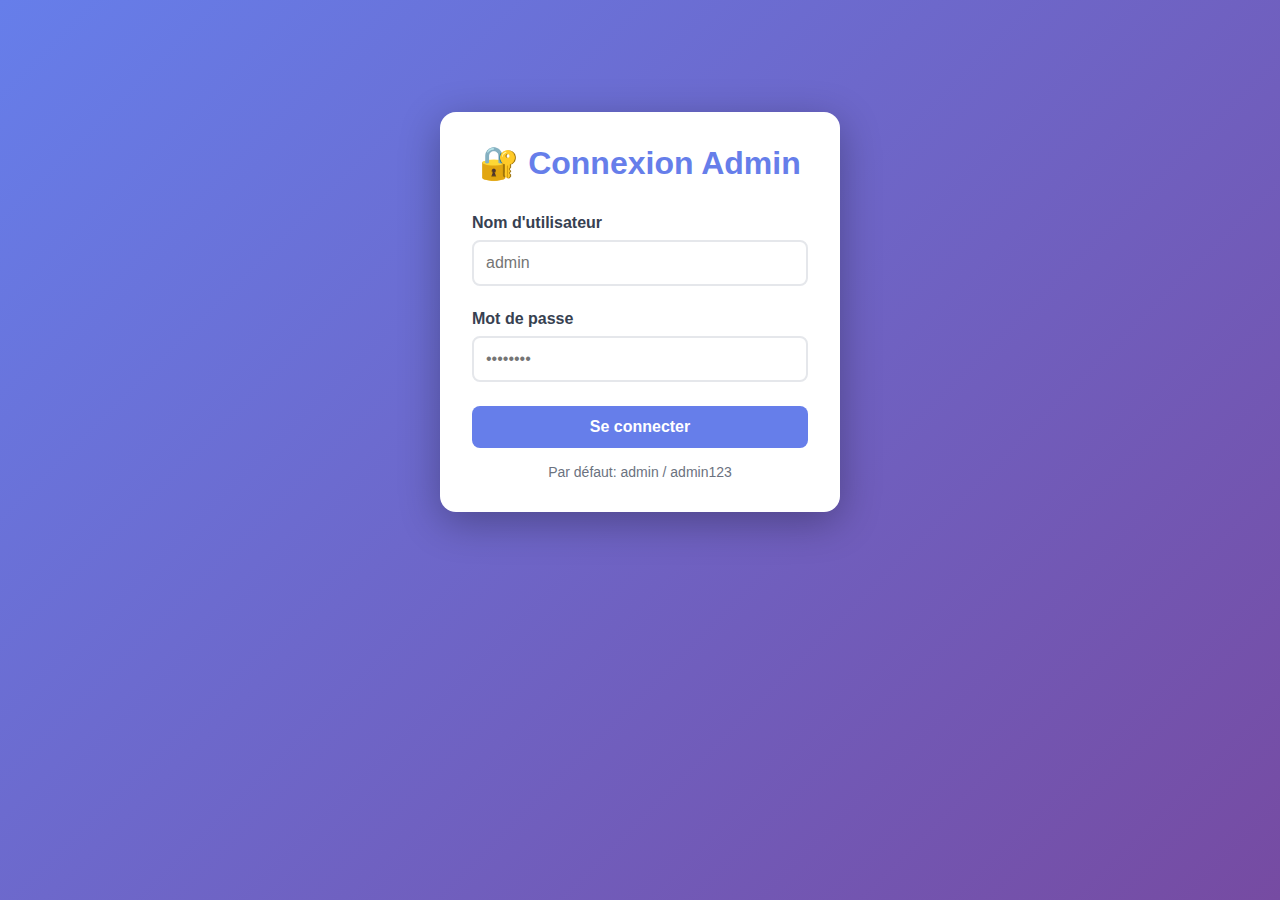
<file: admin.html>
<!DOCTYPE html>
<html lang="fr">
<head>
    <meta charset="UTF-8">
    <meta name="viewport" content="width=device-width, initial-scale=1.0">
    <title>Admin - LuxeMarket</title>
    <style>
        * {
            margin: 0;
            padding: 0;
            box-sizing: border-box;
        }

        body {
            font-family: 'Segoe UI', Tahoma, Geneva, Verdana, sans-serif;
            background: linear-gradient(135deg, #667eea 0%, #764ba2 100%);
            min-height: 100vh;
            padding: 2rem;
        }

        /* Login Screen */
        .login-container {
            max-width: 400px;
            margin: 5rem auto;
            background: white;
            padding: 2rem;
            border-radius: 1rem;
            box-shadow: 0 10px 40px rgba(0,0,0,0.3);
        }

        .login-container h1 {
            text-align: center;
            color: #667eea;
            margin-bottom: 2rem;
        }

        .form-group {
            margin-bottom: 1.5rem;
        }

        .form-group label {
            display: block;
            margin-bottom: 0.5rem;
            font-weight: 600;
            color: #374151;
        }

        .form-group input,
        .form-group textarea,
        .form-group select {
            width: 100%;
            padding: 0.75rem;
            border: 2px solid #e5e7eb;
            border-radius: 0.5rem;
            font-size: 1rem;
            transition: border-color 0.3s;
        }

        .form-group input:focus,
        .form-group textarea:focus,
        .form-group select:focus {
            outline: none;
            border-color: #667eea;
        }

        .form-group textarea {
            resize: vertical;
            min-height: 100px;
        }

        .btn {
            width: 100%;
            padding: 0.75rem;
            border: none;
            border-radius: 0.5rem;
            font-size: 1rem;
            font-weight: 600;
            cursor: pointer;
            transition: all 0.3s;
        }

        .btn-primary {
            background: #667eea;
            color: white;
        }

        .btn-primary:hover {
            background: #5568d3;
            transform: translateY(-2px);
        }

        .btn-success {
            background: #10b981;
            color: white;
        }

        .btn-success:hover {
            background: #059669;
        }

        .btn-danger {
            background: #ef4444;
            color: white;
            padding: 0.5rem 1rem;
            width: auto;
        }

        .btn-danger:hover {
            background: #dc2626;
        }

        .error {
            color: #ef4444;
            text-align: center;
            margin-top: 1rem;
            display: none;
        }

        /* Admin Dashboard */
        .admin-container {
            max-width: 1200px;
            margin: 0 auto;
            display: none;
        }

        .admin-header {
            background: white;
            padding: 1.5rem;
            border-radius: 1rem;
            margin-bottom: 2rem;
            display: flex;
            justify-content: space-between;
            align-items: center;
            box-shadow: 0 4px 12px rgba(0,0,0,0.1);
        }

        .admin-header h1 {
            color: #667eea;
        }

        .btn-logout {
            background: #ef4444;
            color: white;
            padding: 0.5rem 1.5rem;
            border: none;
            border-radius: 0.5rem;
            cursor: pointer;
            font-weight: 600;
        }

        .btn-logout:hover {
            background: #dc2626;
        }

        .admin-content {
            display: grid;
            grid-template-columns: 1fr 2fr;
            gap: 2rem;
        }

        .add-product-form {
            background: white;
            padding: 2rem;
            border-radius: 1rem;
            box-shadow: 0 4px 12px rgba(0,0,0,0.1);
            height: fit-content;
        }

        .add-product-form h2 {
            color: #374151;
            margin-bottom: 1.5rem;
        }

        .products-list {
            background: white;
            padding: 2rem;
            border-radius: 1rem;
            box-shadow: 0 4px 12px rgba(0,0,0,0.1);
        }

        .products-list h2 {
            color: #374151;
            margin-bottom: 1.5rem;
        }

        .product-item {
            display: flex;
            gap: 1rem;
            padding: 1rem;
            border: 2px solid #e5e7eb;
            border-radius: 0.5rem;
            margin-bottom: 1rem;
            transition: border-color 0.3s;
        }

        .product-item:hover {
            border-color: #667eea;
        }

        .product-item img {
            width: 100px;
            height: 100px;
            object-fit: cover;
            border-radius: 0.5rem;
        }

        .product-item-info {
            flex: 1;
        }

        .product-item-info h3 {
            color: #111827;
            margin-bottom: 0.5rem;
        }

        .product-item-info p {
            color: #6b7280;
            margin-bottom: 0.25rem;
            font-size: 0.875rem;
        }

        .product-item-price {
            font-size: 1.25rem;
            font-weight: bold;
            color: #667eea;
        }

        .product-item-actions {
            display: flex;
            flex-direction: column;
            gap: 0.5rem;
            justify-content: center;
        }

        .image-preview {
            width: 100%;
            max-height: 200px;
            object-fit: cover;
            border-radius: 0.5rem;
            margin-top: 0.5rem;
            display: none;
        }

        .image-preview.active {
            display: block;
        }

        .success-message {
            background: #10b981;
            color: white;
            padding: 1rem;
            border-radius: 0.5rem;
            margin-bottom: 1rem;
            display: none;
        }

        .success-message.active {
            display: block;
        }

        @media (max-width: 768px) {
            .admin-content {
                grid-template-columns: 1fr;
            }

            .admin-header {
                flex-direction: column;
                gap: 1rem;
            }
        }
    </style>
</head>
<body>
    <!-- Login Screen -->
    <div class="login-container" id="loginScreen">
        <h1>🔐 Connexion Admin</h1>
        <div class="form-group">
            <label for="username">Nom d'utilisateur</label>
            <input type="text" id="username" placeholder="admin">
        </div>
        <div class="form-group">
            <label for="password">Mot de passe</label>
            <input type="password" id="password" placeholder="••••••••">
        </div>
        <button class="btn btn-primary" onclick="login()">Se connecter</button>
        <p class="error" id="loginError">Identifiants incorrects</p>
        <p style="margin-top: 1rem; text-align: center; color: #6b7280; font-size: 0.875rem;">
            Par défaut: admin / admin123
        </p>
    </div>

    <!-- Admin Dashboard -->
    <div class="admin-container" id="adminDashboard">
        <div class="admin-header">
            <h1>📊 Tableau de bord Admin</h1>
            <button class="btn-logout" onclick="logout()">Déconnexion</button>
        </div>

        <div class="admin-content">
            <!-- Add Product Form -->
            <div class="add-product-form">
                <h2>➕ Ajouter un produit</h2>
                <div class="success-message" id="successMessage">
                    ✅ Produit ajouté avec succès !
                </div>
                <div class="form-group">
                    <label for="productName">Nom du produit *</label>
                    <input type="text" id="productName" placeholder="ex: iPhone 15 Pro">
                </div>
                <div class="form-group">
                    <label for="productPrice">Prix (€) *</label>
                    <input type="number" id="productPrice" step="0.01" placeholder="ex: 999.99">
                </div>
                <div class="form-group">
                    <label for="productCategory">Catégorie *</label>
                    <select id="productCategory">
                        <option value="Parfums">Parfums</option>
                        <option value="Maroquinerie">Maroquinerie</option>
                        <option value="Vetements">Vêtements</option>
                        <option value="Sacs">Sacs à main</option>
                        <option value="Chaussures">Chaussures</option>
                        <option value="Bijoux">Bijoux</option>
                        <option value="Montres">Montres</option>
                        <option value="Accessoires">Accessoires</option>
                        <option value="Cosmetiques">Cosmétiques</option>
                        <option value="Lunettes">Lunettes</option>
                    </select>
                </div>
                <div class="form-group">
                    <label for="productDescription">Description *</label>
                    <textarea id="productDescription" placeholder="Décrivez votre produit en détail..."></textarea>
                </div>
                <div class="form-group">
                    <label for="productImage">Image du produit *</label>
                    <input type="file" id="productImage" accept="image/*" onchange="previewImage()">
                    <img id="imagePreview" class="image-preview">
                </div>
                <button class="btn btn-success" onclick="addProduct()">Publier le produit</button>
            </div>

            <!-- Products List -->
            <div class="products-list">
                <h2>📦 Mes produits (<span id="productCount">0</span>)</h2>
                <div id="productsList">
                    <!-- Products will be displayed here -->
                </div>
            </div>
        </div>
    </div>

    <script>
        // Default credentials (À CHANGER EN PRODUCTION!)
        const ADMIN_USERNAME = 'admin';
        const ADMIN_PASSWORD = 'admin123';

        // Check if already logged in
        if (localStorage.getItem('adminLoggedIn') === 'true') {
            showDashboard();
        }

        // Login function
        function login() {
            const username = document.getElementById('username').value;
            const password = document.getElementById('password').value;
            const error = document.getElementById('loginError');

            if (username === ADMIN_USERNAME && password === ADMIN_PASSWORD) {
                localStorage.setItem('adminLoggedIn', 'true');
                showDashboard();
                error.style.display = 'none';
            } else {
                error.style.display = 'block';
            }
        }

        // Logout function
        function logout() {
            localStorage.removeItem('adminLoggedIn');
            document.getElementById('loginScreen').style.display = 'block';
            document.getElementById('adminDashboard').style.display = 'none';
        }

        // Show dashboard
        function showDashboard() {
            document.getElementById('loginScreen').style.display = 'none';
            document.getElementById('adminDashboard').style.display = 'block';
            loadProducts();
        }

        // Preview image
        function previewImage() {
            const file = document.getElementById('productImage').files[0];
            const preview = document.getElementById('imagePreview');

            if (file) {
                const reader = new FileReader();
                reader.onload = function(e) {
                    preview.src = e.target.result;
                    preview.classList.add('active');
                };
                reader.readAsDataURL(file);
            }
        }

        // Add product
        function addProduct() {
            const name = document.getElementById('productName').value;
            const price = document.getElementById('productPrice').value;
            const category = document.getElementById('productCategory').value;
            const description = document.getElementById('productDescription').value;
            const imageFile = document.getElementById('productImage').files[0];

            if (!name || !price || !description || !imageFile) {
                alert('Veuillez remplir tous les champs obligatoires et ajouter une image');
                return;
            }

            const reader = new FileReader();
            reader.onload = function(e) {
                const products = JSON.parse(localStorage.getItem('products') || '[]');
                const newProduct = {
                    id: Date.now(),
                    name: name,
                    price: price + '€',
                    category: category,
                    description: description,
                    image: e.target.result
                };

                products.push(newProduct);
                localStorage.setItem('products', JSON.stringify(products));

                // Show success message
                const successMsg = document.getElementById('successMessage');
                successMsg.classList.add('active');
                setTimeout(() => successMsg.classList.remove('active'), 3000);

                // Reset form
                document.getElementById('productName').value = '';
                document.getElementById('productPrice').value = '';
                document.getElementById('productDescription').value = '';
                document.getElementById('productImage').value = '';
                document.getElementById('imagePreview').classList.remove('active');

                loadProducts();
            };
            reader.readAsDataURL(imageFile);
        }

        // Load products
        function loadProducts() {
            const products = JSON.parse(localStorage.getItem('products') || '[]');
            const productsList = document.getElementById('productsList');
            const productCount = document.getElementById('productCount');

            productCount.textContent = products.length;

            if (products.length === 0) {
                productsList.innerHTML = '<p style="text-align: center; color: #6b7280;">Aucun produit pour le moment</p>';
                return;
            }

            productsList.innerHTML = products.map(product => `
                <div class="product-item">
                    <img src="${product.image}" alt="${product.name}">
                    <div class="product-item-info">
                        <h3>${product.name}</h3>
                        <p><strong>Catégorie:</strong> ${product.category}</p>
                        <p><strong>Description:</strong> ${product.description.substring(0, 100)}${product.description.length > 100 ? '...' : ''}</p>
                        <p class="product-item-price">${product.price}</p>
                    </div>
                    <div class="product-item-actions">
                        <button class="btn btn-danger" onclick="deleteProduct(${product.id})">Supprimer</button>
                    </div>
                </div>
            `).join('');
        }

        // Delete product
        function deleteProduct(id) {
            if (confirm('Êtes-vous sûr de vouloir supprimer ce produit ?')) {
                let products = JSON.parse(localStorage.getItem('products') || '[]');
                products = products.filter(p => p.id !== id);
                localStorage.setItem('products', JSON.stringify(products));
                loadProducts();
            }
        }

        // Allow Enter key to login
        document.addEventListener('keypress', function(e) {
            if (e.key === 'Enter' && document.getElementById('loginScreen').style.display !== 'none') {
                login();
            }
        });
    </script>
</body>
</html>
</file>
